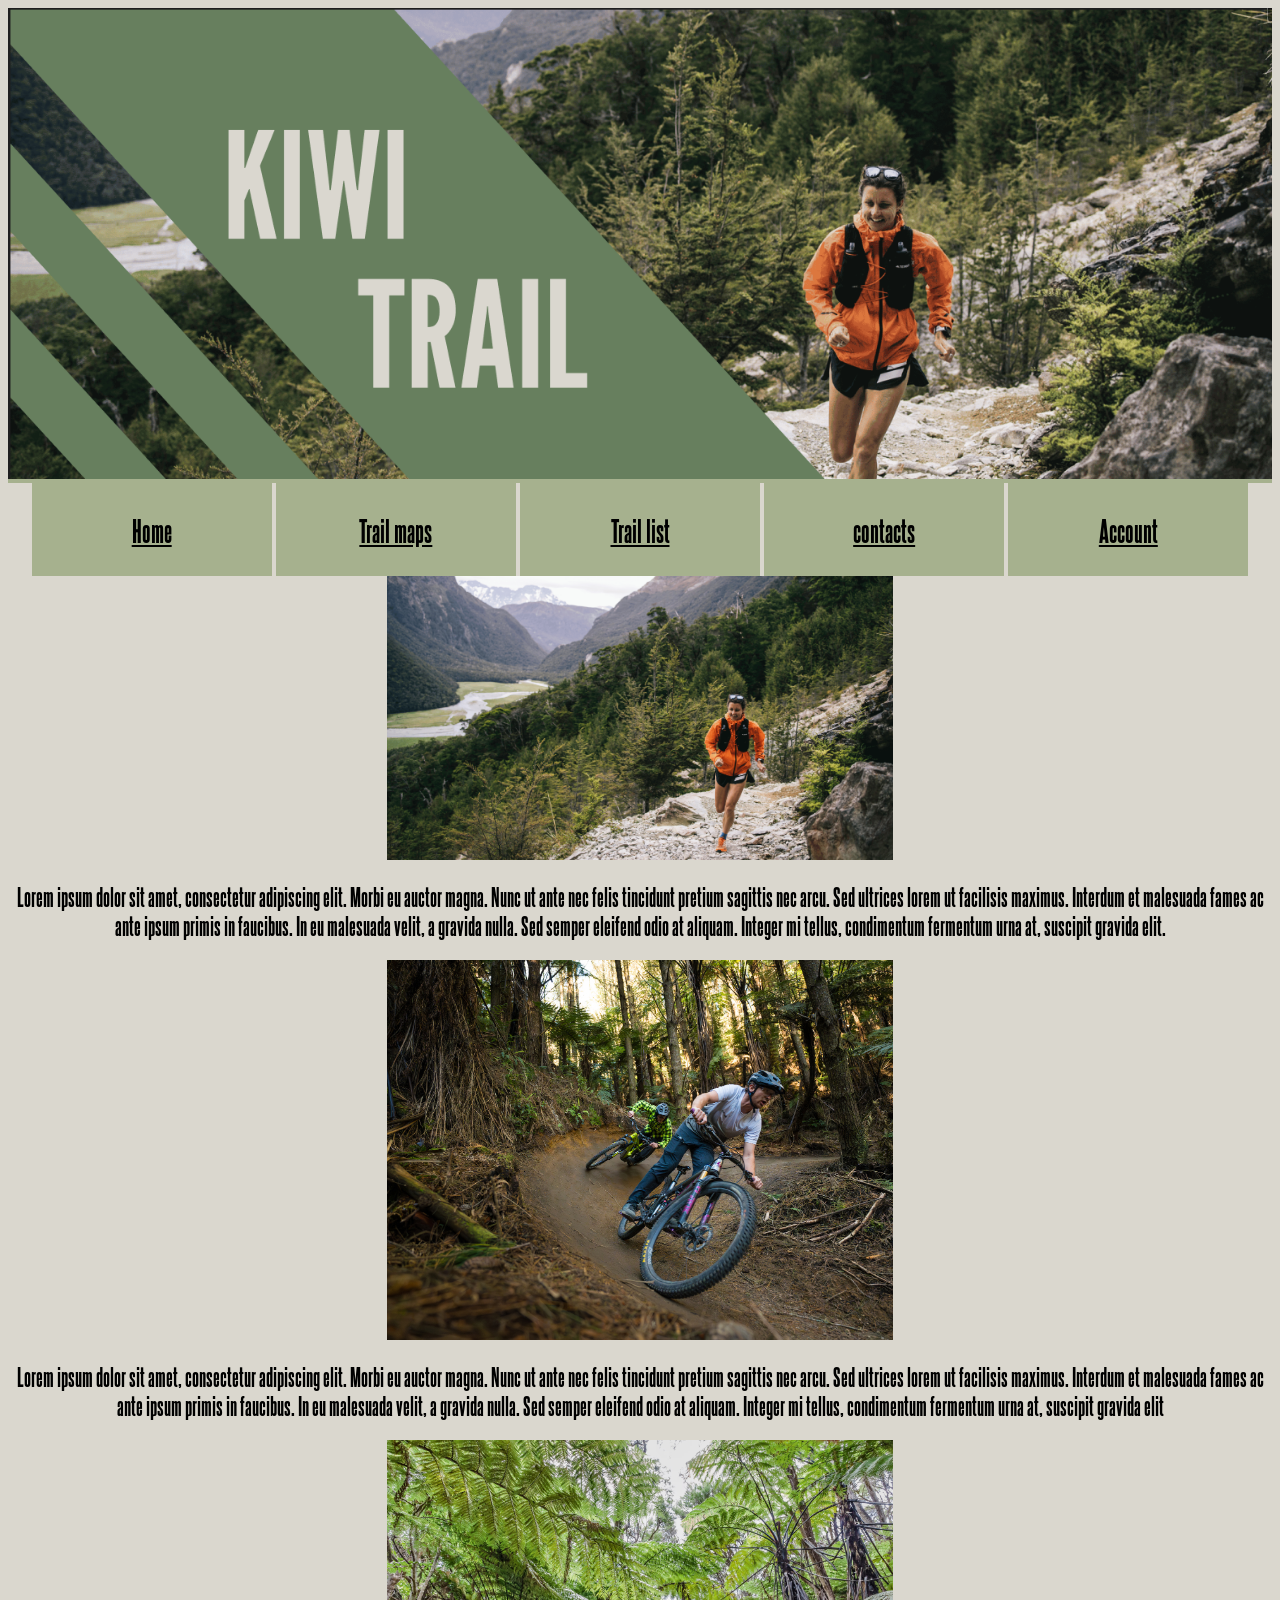
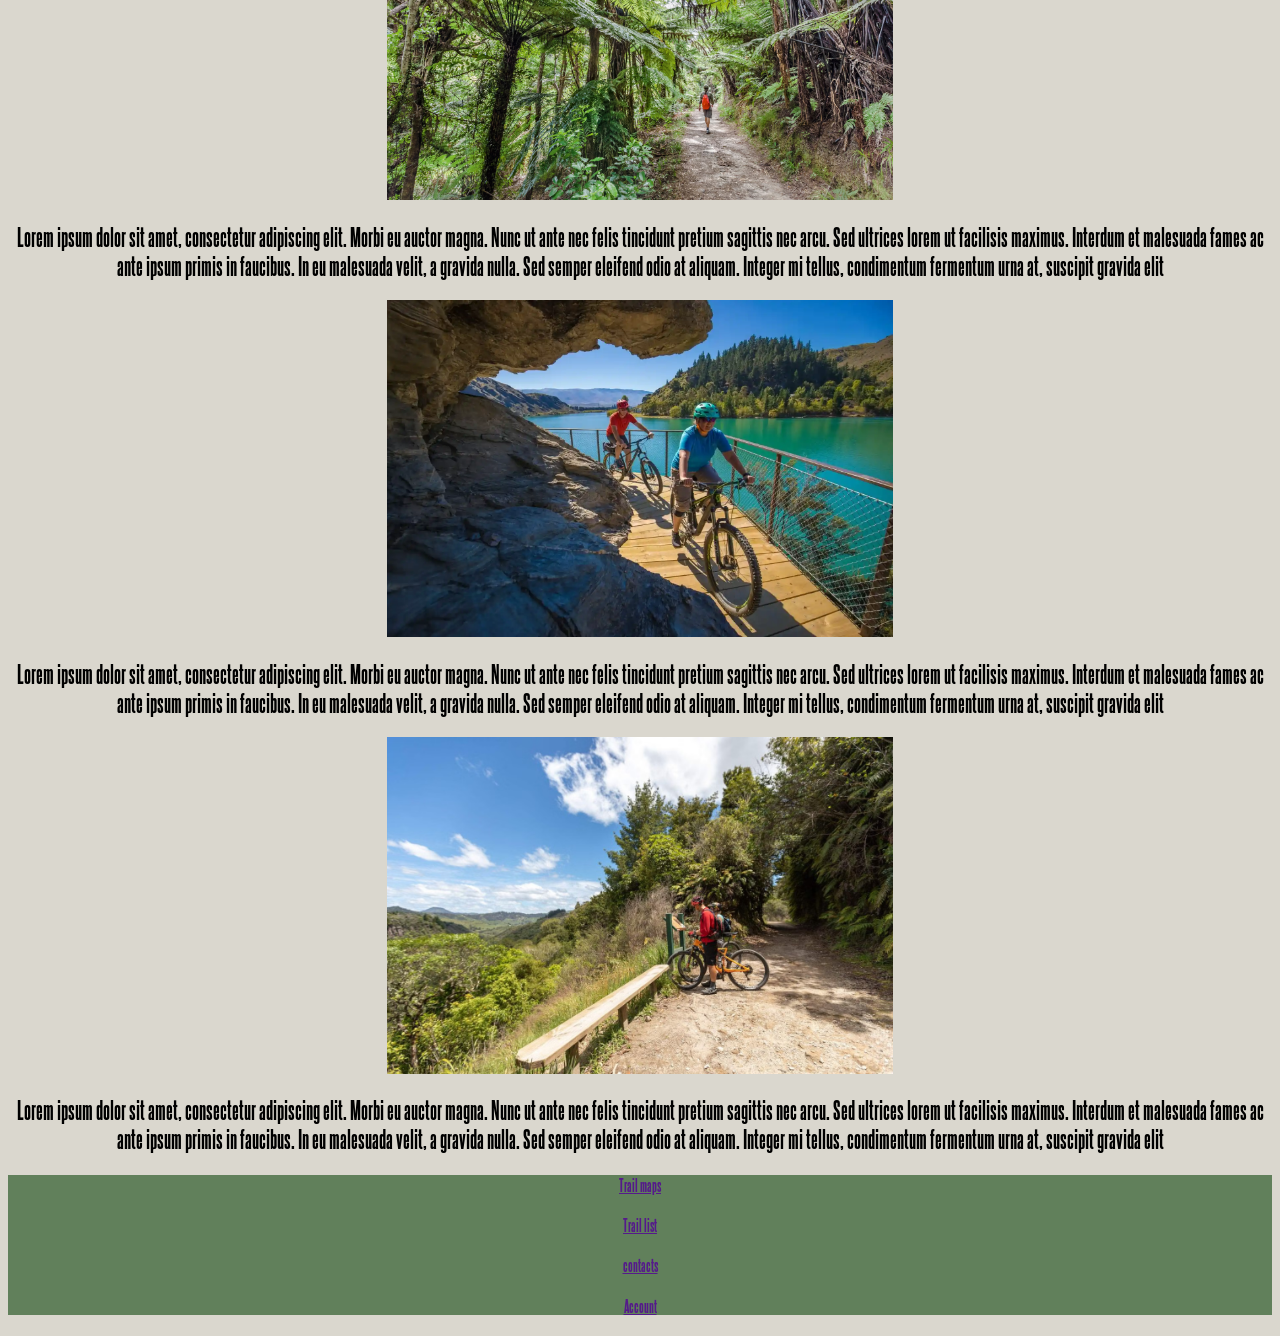
<file: index.html>
<!DOCTYPE html>
<html>
    <head>
        <link rel="stylesheet" href="Primary.css">
        <title> NZ Track </title>
        <meta name="discription" content="hiking">
        <meta name="keywords" content="stakeholder mitchell, hiker, NZ, New zealand, track, bike, biking, ">
        <meta name="author" content="Dorian W Smith">
        <meta name="viewport" content="width=device-width, initial scale-1_0">

    </head>
    <body>
            <div id="header"> 
             <img src="Screenshot 2026-05-25 084414.png" alt="logo">
            </div>

        <div id="navbar">
            
            <a href="index.html"><h3>Home</h3></a>
            <a href="map.html"><h3>Trail maps</h3></a>
            <a href="list.html"><h3>Trail list</h3></a>
            <a href="contacts.html"><h3>contacts</h3></a>
            <a href="placeholder.html"><h3>Account</h3></a>
        </div>  

        
        <div id="photos_1">
        <img src="2-17.webp" alt="logo">
        <h2>Lorem ipsum dolor sit amet, consectetur adipiscing elit. Morbi eu auctor magna. Nunc ut ante nec felis tincidunt pretium sagittis nec arcu. Sed ultrices lorem ut facilisis maximus. Interdum et malesuada fames ac ante ipsum primis in faucibus. In eu malesuada velit, a gravida nulla. Sed semper eleifend odio at aliquam. Integer mi tellus, condimentum fermentum urna at, suscipit gravida elit.</h2>
        </div>
        

        <div id="photos_2">
        <img src="ah.jpg" alt="logo">
        <h2>Lorem ipsum dolor sit amet, consectetur adipiscing elit. Morbi eu auctor magna. Nunc ut ante nec felis tincidunt pretium sagittis nec arcu. Sed ultrices lorem ut facilisis maximus. Interdum et malesuada fames ac ante ipsum primis in faucibus. In eu malesuada velit, a gravida nulla. Sed semper eleifend odio at aliquam. Integer mi tellus, condimentum fermentum urna at, suscipit gravida elit</h2>
        </div>
        
        
        <div id="photos_3">
        <img src="ST_whatsnew_nzwalks_GettyImages-523336312_ukHR.avif" alt="logo">
        <h2>Lorem ipsum dolor sit amet, consectetur adipiscing elit. Morbi eu auctor magna. Nunc ut ante nec felis tincidunt pretium sagittis nec arcu. Sed ultrices lorem ut facilisis maximus. Interdum et malesuada fames ac ante ipsum primis in faucibus. In eu malesuada velit, a gravida nulla. Sed semper eleifend odio at aliquam. Integer mi tellus, condimentum fermentum urna at, suscipit gravida elit </h2>
        </div>
        
         

        <div id="photos_4">
        <img src="Top-E-Bike-Trails-in-NZ.webp" alt="logo">
        <h2>Lorem ipsum dolor sit amet, consectetur adipiscing elit. Morbi eu auctor magna. Nunc ut ante nec felis tincidunt pretium sagittis nec arcu. Sed ultrices lorem ut facilisis maximus. Interdum et malesuada fames ac ante ipsum primis in faucibus. In eu malesuada velit, a gravida nulla. Sed semper eleifend odio at aliquam. Integer mi tellus, condimentum fermentum urna at, suscipit gravida elit</h2>
        </div>
        


        <div id="photos_5">
        <img src="w1200h800-7116c55494137ac510a45dbeb6597c0c.avif" alt="logo">
        <h2>Lorem ipsum dolor sit amet, consectetur adipiscing elit. Morbi eu auctor magna. Nunc ut ante nec felis tincidunt pretium sagittis nec arcu. Sed ultrices lorem ut facilisis maximus. Interdum et malesuada fames ac ante ipsum primis in faucibus. In eu malesuada velit, a gravida nulla. Sed semper eleifend odio at aliquam. Integer mi tellus, condimentum fermentum urna at, suscipit gravida elit</h2>

        </div>
        
        
        <div id="footer"> 
            <a href=""><h4>Trail maps</h4></a>
            <a href=""><h4>Trail list</h4></a>
            <a href=""><h4>contacts</h4></a>
            <a href=""><h4>Account</h4></a>
        </div>
    </body>
</html>
</file>
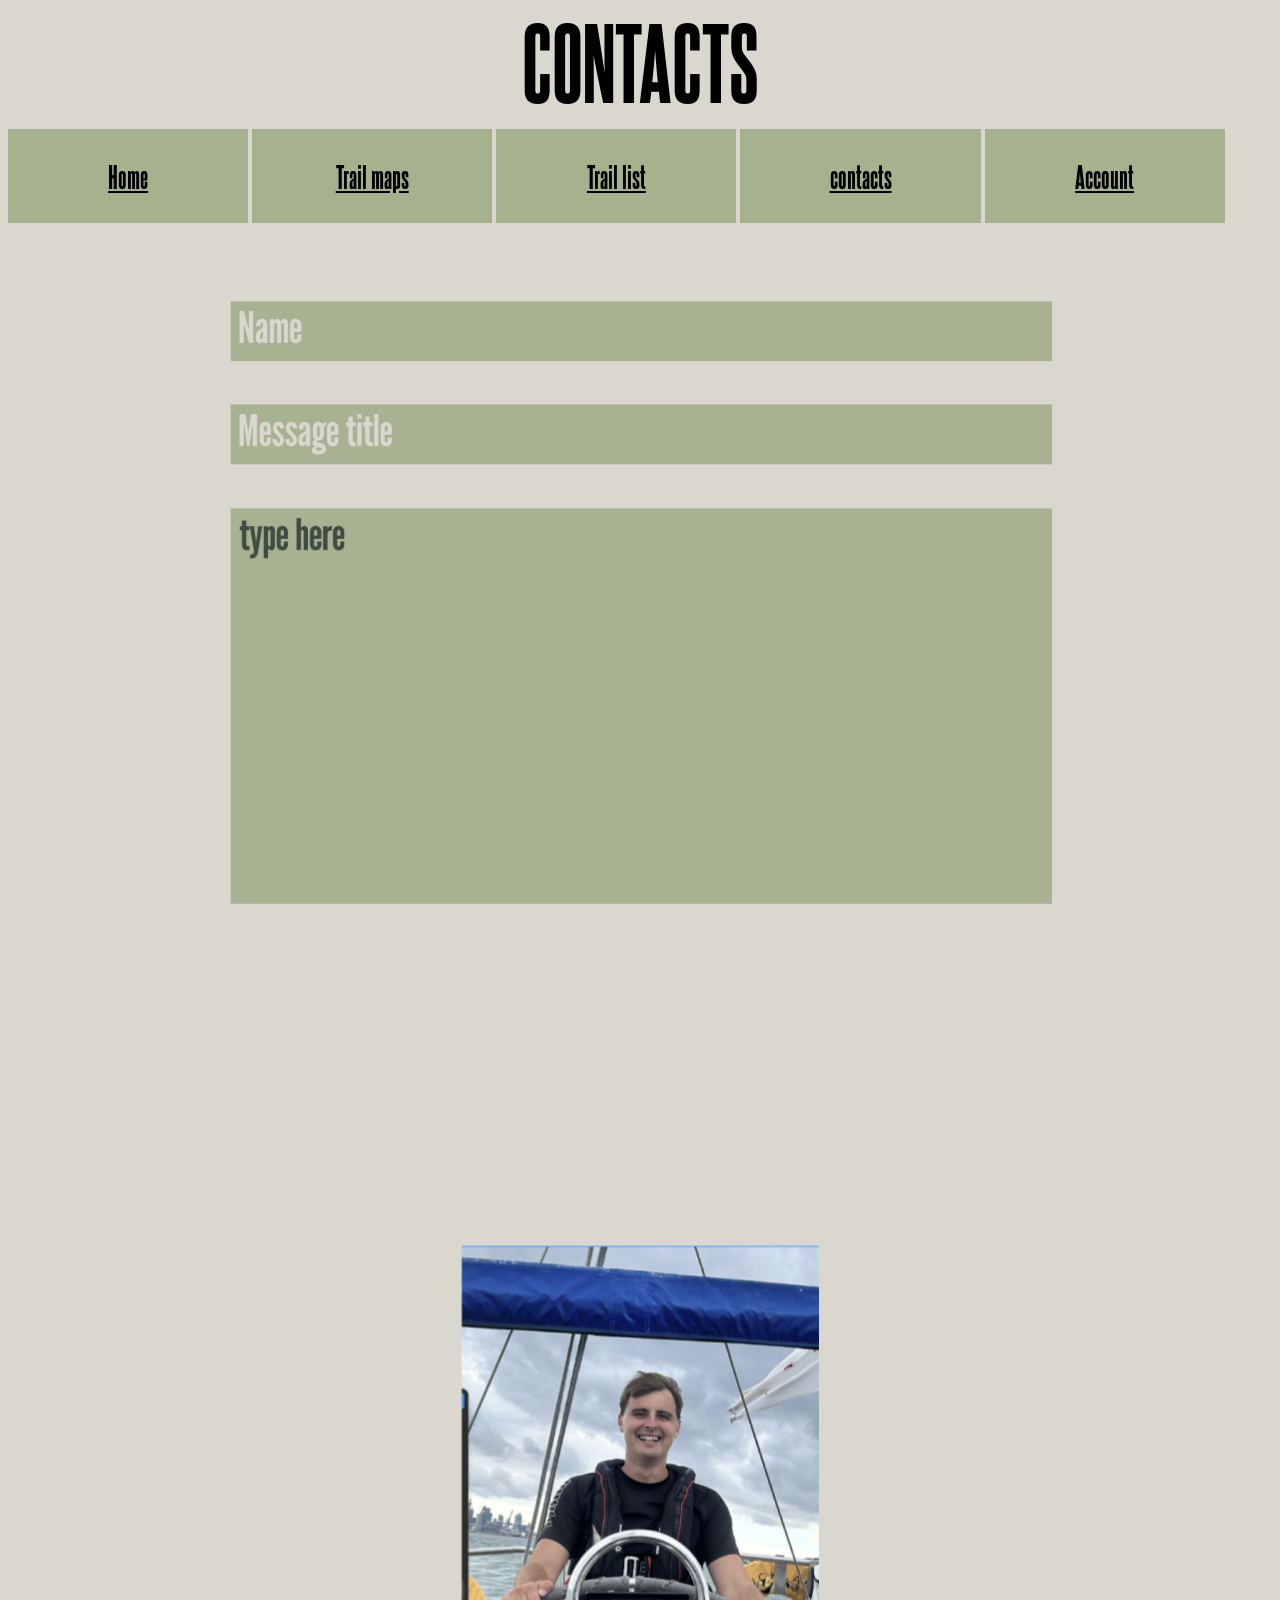
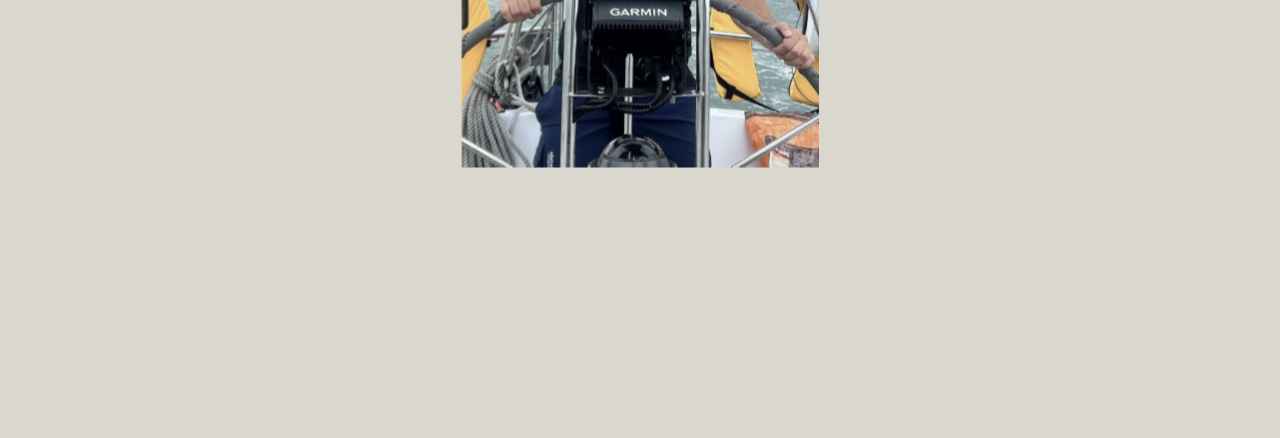
<file: contacts.html>
<!DOCTYPE html>
<html>
    <head>
        <link rel="stylesheet" href="contact.css">
        <div id="contact">
            <h1>CONTACTS</h1>
        </div>

        
    </head>
    <body>
        <div id="navbar">
            
            <a href="index.html"><h3>Home</h3></a>
            <a href="map.html"><h3>Trail maps</h3></a>
            <a href="list.html"><h3>Trail list</h3></a>
            <a href="contacts.html"><h3>contacts</h3></a>
            <a href="placeholder.html"><h3>Account</h3></a>
        </div>  
        <div id="text">
            <img src="contact.png" alt="logo">
        </div>
    
        <div id="photos_1"> 
                 <img src="Screenshot 2026-06-18 110944.png" alt="img">
        </div>
       
    </body>
</html>
</file>
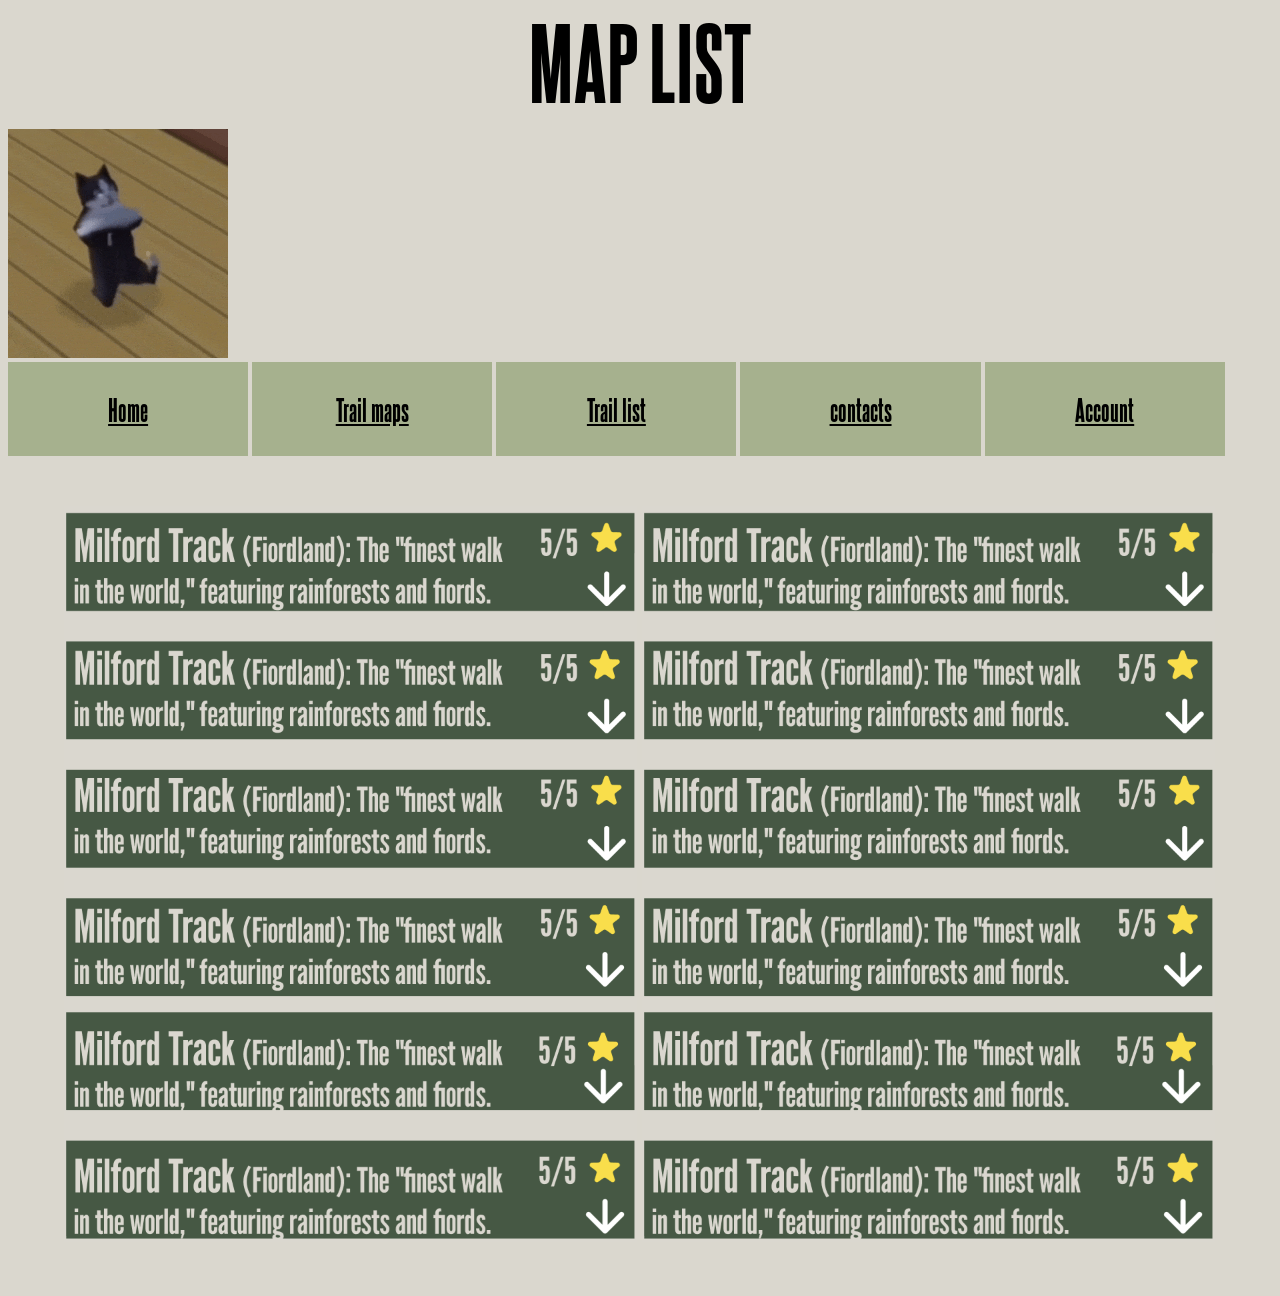
<file: list.html>
<!DOCTYPE html>
<html>
    <head>
        <div id="header">
        <h1>MAP LIST</h1>
        </div>
             
        <link rel="stylesheet" href="list.css">
        <img src="breakdance cat-cat.gif" alt="">
        <div id="navbar">
            
            <a href="index.html"><h3>Home</h3></a>
            <a href="map.html"><h3>Trail maps</h3></a>
            <a href="list.html"><h3>Trail list</h3></a>
            <a href="contacts.html"><h3>contacts</h3></a>
            <a href="placeholder.html"><h3>Account</h3></a>
        </div>  
        <div id="img">
            <img src="listaaaaaaaaaaaaaaaa.png" alt="logo">
            <img src="listaaaaaaaaaaaaaaaa.png" alt="logo">
        </div>
    </head>
    <body>
                    

    </body>
</html>
</file>
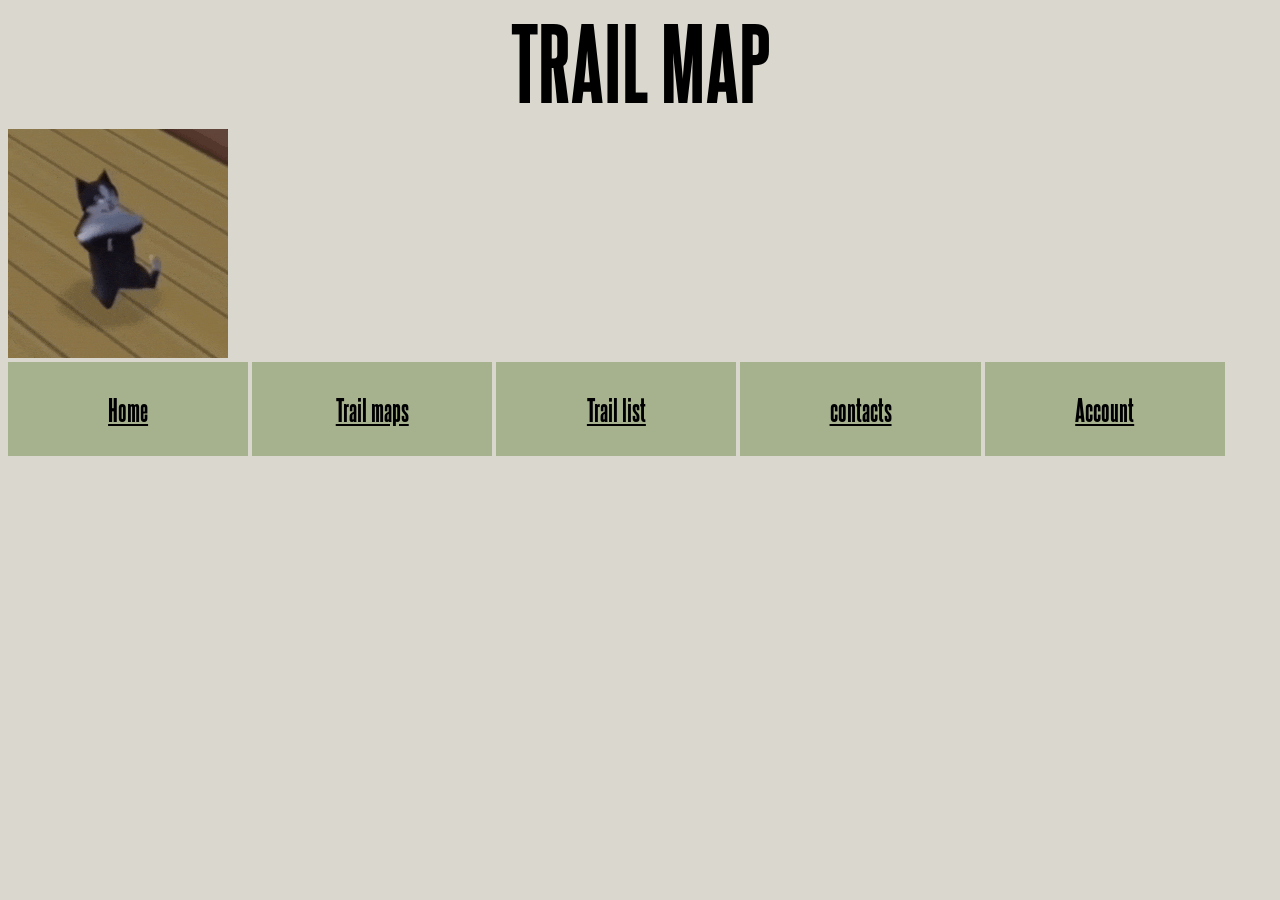
<file: map.html>
<!DOCTYPE html>
<html>
    <head>
        
        <link rel="stylesheet" href="map.css">
        <div id="header">
            <h1>TRAIL MAP</h1>
        </div>
        
        <div id="img1">
        <img src="breakdance cat-cat.gif" alt="">
        </div>
        <div id="navbar">
            
            <a href="index.html"><h3>Home</h3></a>
            <a href="map.html"><h3>Trail maps</h3></a>
            <a href="list.html"><h3>Trail list</h3></a>
            <a href="contacts.html"><h3>contacts</h3></a>
            <a href="placeholder.html"><h3>Account</h3></a>
        </div>  

    </head>
    <body>
       

    </body>
</html>
</file>
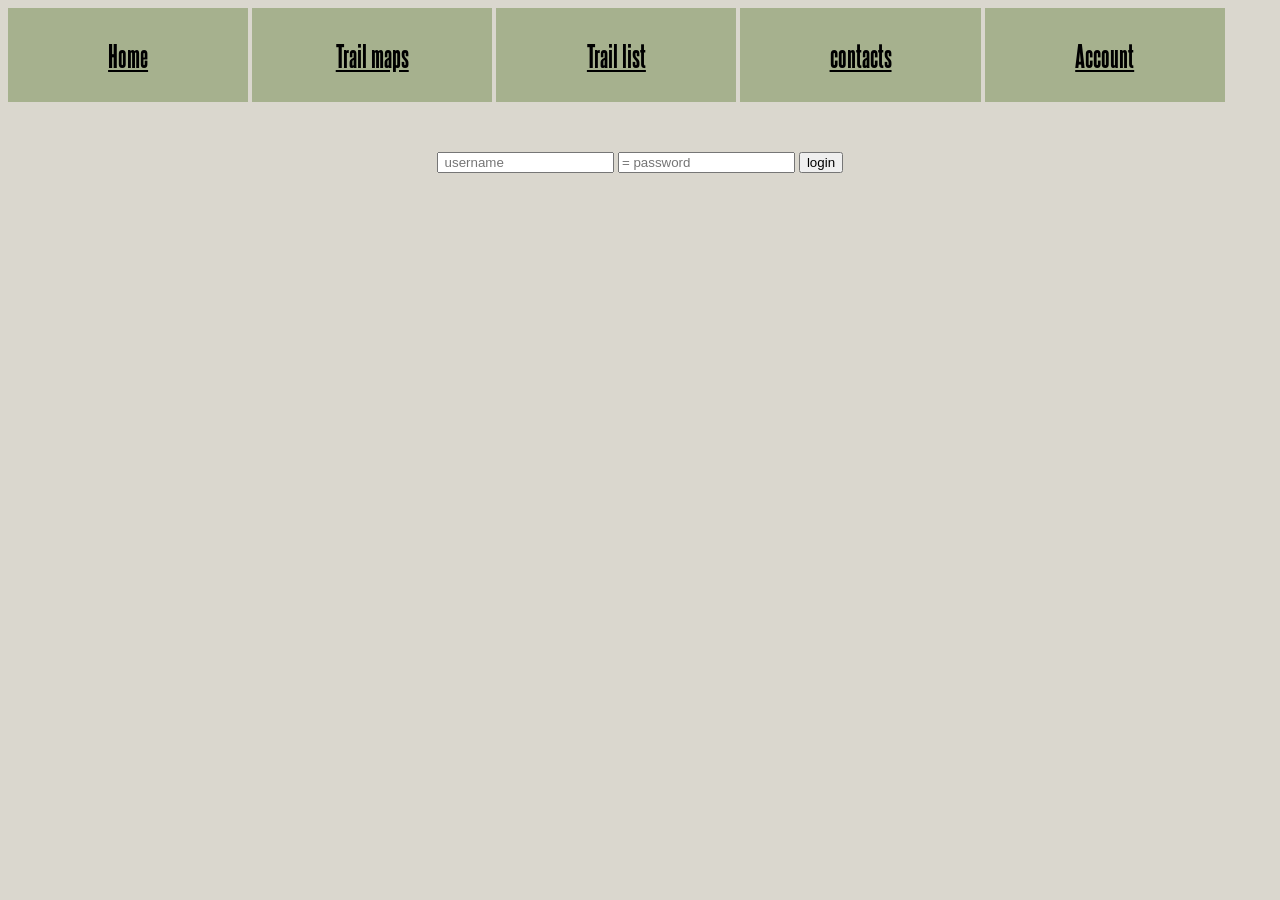
<file: placeholder.html>
<!DOCTYPE html>
<html>
    
    <head>
        
        <link rel="stylesheet" href="login.css">

    </head>
    <body>
        <div id="navbar">
            
           <a href="index.html"><h3>Home</h3></a>
            <a href="map.html"><h3>Trail maps</h3></a>
            <a href="list.html"><h3>Trail list</h3></a>
            <a href="contacts.html"><h3>contacts</h3></a>
            <a href="placeholder.html"><h3>Account</h3></a>
        </div>  
        <form>
            <div id="form">

            <input type="text" placeholder=" username ">
            <input type="password" placeholder="= password">
            <button> login </button>
         
            </div>
           
            
        </form>
    </body>

</html>
</file>
<file: Primary.css>
#html
{
    background-color: #DAD7CE;
}

#header 
{
    text-decoration: solid;
    text-align: center;
    /*it looks better in the middle*/
    background-color: #A6B18E;
    
}
#header img
{
    width: 100%;
}

@font-face {
    font-family: 'lmao';
    src: url("steelfish.extra-bold.otf");
    
}

#body 
{
    
    font-family: 'lmao';
    margin: 10%;
    background-color: #DAD7CE;
    text-align: center;
    
    
}
#navbar
{
    width: 100%;
    /*i cant seem to make the website fit the size*/
    text-align: center;
}

#navbar a
{
    font-family: 'lmao';
    width: 19%;
    text-align: center;
    
    margin-left: auto;
    margin-right: auto;
    background-color: #A6B18E;
    font-size: 25PX;
    color: black;
    display: inline-block;
    /*the navbar is seperated into diffrent buttons to make it easier to press the buttons to go to diffrent pages */

}




#photos_1
{
    font-family: 'lmao';
    width: 100%;
    text-align: center;
    margin-left: auto;
    
}
#photos_1 img
{
width: 40%;
margin-left: 0%;

}

#photos_2
{
    font-family: 'lmao';
    width: 100%;
text-align: center;
    margin-left: auto;

}
#photos_2 img
{
width: 40%;
margin-left: 0%;

}

#photos_3
{
    font-family: 'lmao';
    width: 100%;
text-align: center;
    margin-left: auto;

}
#photos_3 img
{
width: 40%;
margin-left: 0%;

}
#photos_4
{
    font-family: 'lmao';
    width: 100%;
text-align: center;
    margin-left: auto;

}
#photos_4 img
{
width: 40%;
margin-left: 0%;

}

#photos_5
{
    font-family: 'lmao';
    width: 100%;
text-align: center;
    margin-left: auto;

}
#photos_5 img
{
width: 40%;
margin-left: 0%;

}


#footer 
{
    font-family: 'lmao';
        /*this font look is the most similar to my original font from the figma website*/

    background-color: #61805B;
    text-align: center;
    
}
@media screen and (max-width: 3000px){
    body {
        background-color: #DAD7CE;
    }
    /*the backround color is an offwhite to make the website more rustic */

}

@media screen and (max-width:  500px ){
body{background-color: #DAD7CE;
    

}
form input{

    font-size: 100x;
}

}
</file>
<file: contact.css>
#contact
{
     font-family: 'lmao';
       /*this font look is the most similar to my original font from the figma website*/
     text-align: center;
     /*it looks better in the middle*/
     scale: 300%;
     margin-bottom: 50px;
     margin-top: 40px;
}
#navbar a
{
    font-family: 'lmao';
    width: 19%;
    text-align: center;
    
    margin-left: auto;
    margin-right: auto;
    background-color: #A6B18E;
    font-size: 25PX;
    color: black;
    display: inline-block;
    /*the navbar is seperated into diffrent buttons to make it easier to press the buttons to go to diffrent pages */

}
@font-face {
    font-family: 'lmao';
    src: url("steelfish.extra-bold.otf");
    
}
#text
{
    scale: 80%;
    text-align: center;
}
#contact 
{
    font-family: "lmao";
    text-align: center;
    
} 

#photos_1
{
    font-family: 'lmao';
      

    width: 100%;
    text-align: center;
    margin-left: auto;
    scale: 50%;
    border: 100px;
    border-color: #A6B18E;
}
@media screen and (max-width: 3000px){
    body {
        background-color: #DAD7CE;
    }
/*the backround color is an offwhite to make the website more rustic */

}

@media screen and (max-width:  500px ){
body{background-color: #DAD7CE;
    /*the backround color is an offwhite to make the website more rustic */

}
form input{

    font-size: 100x;
}

}
</file>
<file: list.css>
#header
{
        font-family: 'lmao';
        /*this font look is the most similar to my original font from the figma website*/
     text-align: center;
     /*it looks better in the middle*/
     scale: 300%;
     margin-bottom: 50px;
     margin-top: 40px;
}
   

#navbar a
{
    font-family: 'lmao';
    width: 19%;
    text-align: center;
    
    margin-left: auto;
    margin-right: auto;
    background-color: #A6B18E;
    font-size: 25PX;
    color: black;
    display: inline-block;
    /*the navbar is seperated into diffrent buttons to make it easier to press the buttons to go to diffrent pages */    

}
#img
{
    margin: 50px;
    text-align: center;
}
@media screen and (max-width: 3000px){
    body {
        background-color: #DAD7CE;
        /*the backround color is an offwhite to make the website more rustic */
    }
}

@media screen and (max-width:  500px ){
body{background-color: #DAD7CE;

}
form input{

    font-size: 100x;
}

}
@font-face {
    font-family: 'lmao';
    src: url("steelfish.extra-bold.otf");
    
}
</file>
<file: map.css>
@media screen and (max-width:  3000px){
    body {
        background-color: #DAD7CE;
    }
    /*the backround color is an offwhite to make the website more rustic */

}

@media screen and (max-width:  500px ){
body{background-color: #DAD7CE;

}
form input{

    font-size: 30px;
}
@font-face {
    font-family: 'lmao';
    src: url("steelfish.extra-bold.otf");
    
}


}
#header
{
        font-family: 'lmao';
        /*this font look is the most similar to my original font from the figma website*/

     text-align: center;
     /*it looks better in the middle*/
     scale: 300%;
     margin-bottom: 50px;
     margin-top: 40px;
}
#navbar a
{
    font-family: 'lmao';
    width: 19%;
    text-align: center;
    
    margin-left: auto;
    margin-right: auto;
    background-color: #A6B18E;
    font-size: 25PX;
    color: black;
    display: inline-block;
    /*the navbar is seperated into diffrent buttons to make it easier to press the buttons to go to diffrent pages */

}


@font-face {
    font-family: 'lmao';
    src: url("steelfish.extra-bold.otf");
    
}
</file>
<file: login.css>
#body
{
    background-color: #DAD7CE;
}
#contact
{
       font-family: 'lmao';
        /*this font look is the most similar to my original font from the figma website*/

     text-align: center;
     /*it looks better in the middle*/
     scale: 300%;
     margin-bottom: 50px;
     margin-top: 40px;
}
#navbar a
{
    font-family: 'lmao';
    width: 19%;
    text-align: center;
    
    margin-left: auto;
    margin-right: auto;
    background-color: #A6B18E;
    font-size: 25PX;
    color: black;
    display: inline-block;
    /*the navbar is seperated into diffrent buttons to make it easier to press the buttons to go to diffrent pages */

}
@font-face {
    font-family: 'lmao';
    src: url("steelfish.extra-bold.otf");
    
}


#form
{
    padding-top: 50px;
    text-align: center;
    padding: auto;
    /*i made it bigger to make it easier to see*/    
}
@media screen and (max-width:  1500px){
    body {
        background-color: #DAD7CE;
        /*the backround color is an offwhite to make the website more rustic */

    }
}

@media screen and (max-width:  500px ){
body{background-color: #DAD7CE;

}
form input{

    font-size: 30px;
}

}
</file>
